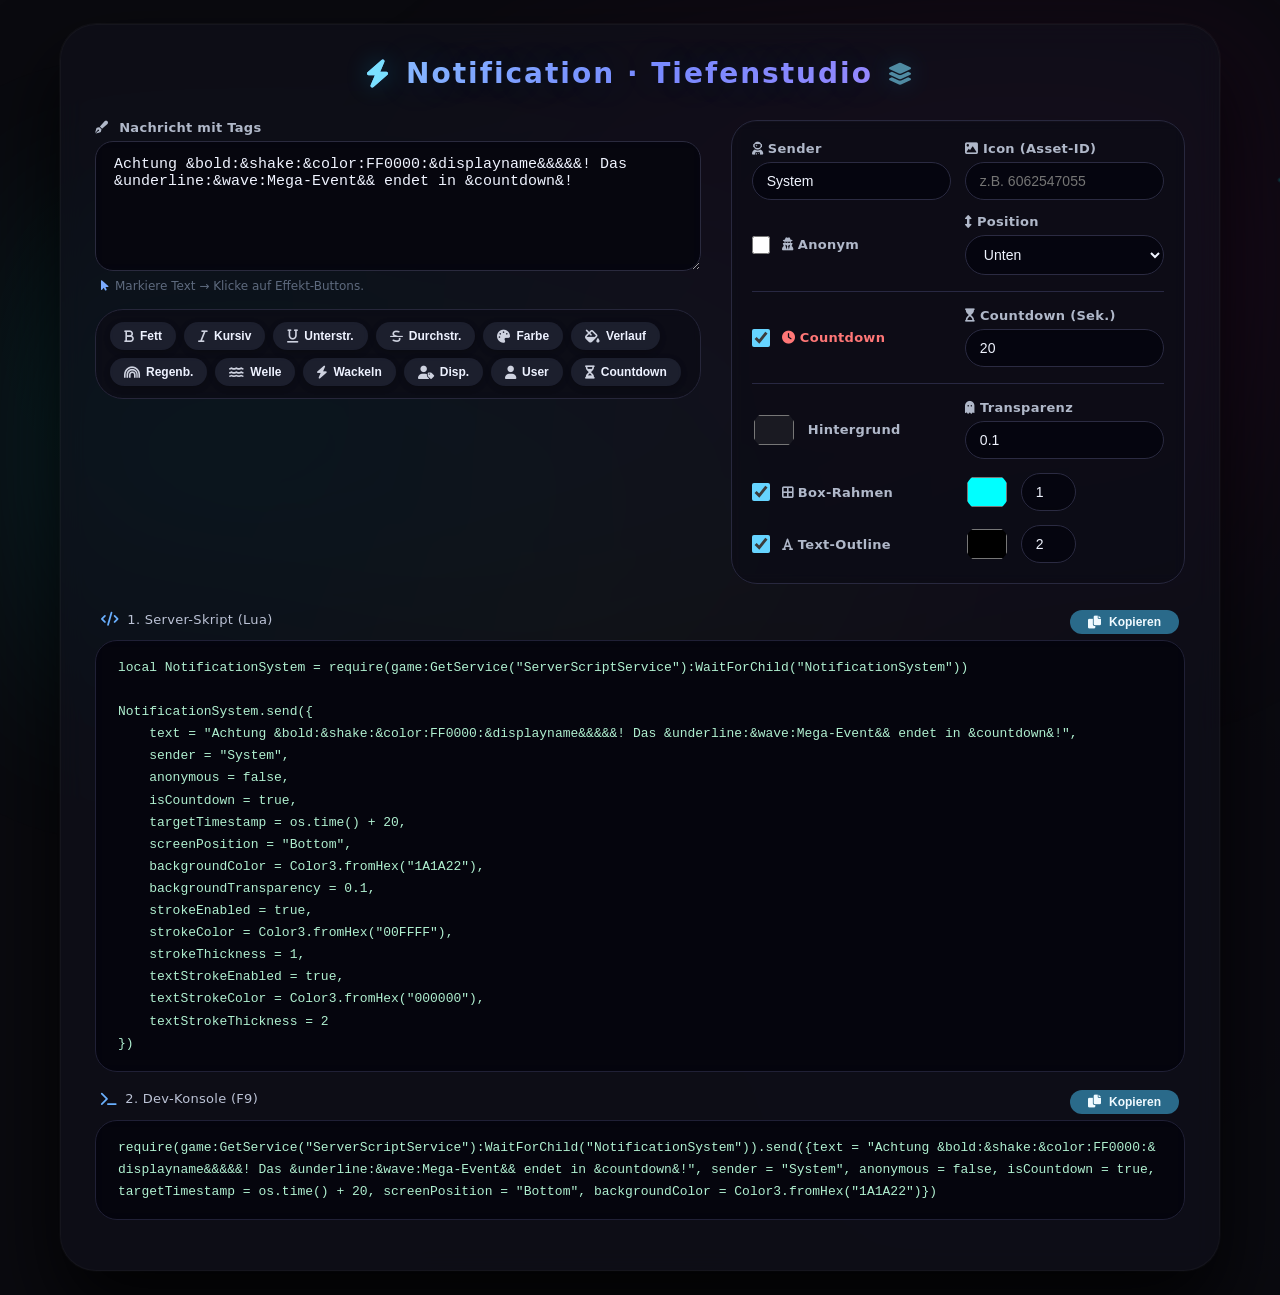
<file: Site.html>
<!DOCTYPE html>
<html lang="de">
<head>
    <meta charset="UTF-8">
    <meta name="viewport" content="width=device-width, initial-scale=1.0">
    <title>Notification Master · Tiefenstudio v2</title>
    <!-- Font Awesome Icons -->
    <link rel="stylesheet" href="https://cdnjs.cloudflare.com/ajax/libs/font-awesome/6.0.0-beta3/css/all.min.css">
    <style>
        * { margin: 0; padding: 0; box-sizing: border-box; }

        body {
            font-family: 'Segoe UI', system-ui, -apple-system, sans-serif;
            background: #0a0a0f;
            color: #e6e6ef;
            min-height: 100vh;
            display: flex;
            justify-content: center;
            align-items: center;
            padding: 24px;
            /* Tiefenwirkung: Hintergrund-Gradienten + Partikel-Illusion */
            background-image: 
                radial-gradient(circle at 15% 25%, rgba(0, 255, 200, 0.07) 0%, transparent 45%),
                radial-gradient(circle at 85% 70%, rgba(180, 0, 255, 0.08) 0%, transparent 50%),
                radial-gradient(circle at 45% 90%, rgba(255, 120, 0, 0.05) 0%, transparent 40%);
            background-blend-mode: overlay;
            position: relative;
            overflow-x: hidden;
        }

        /* Abstrakte flüssige Formen – Hintergrundebene */
        body::before {
            content: '';
            position: fixed;
            inset: 0;
            z-index: 0;
            background: 
                radial-gradient(ellipse at 20% 50%, rgba(0, 255, 255, 0.12) 0%, transparent 55%),
                radial-gradient(ellipse at 80% 30%, rgba(255, 0, 200, 0.09) 0%, transparent 50%),
                radial-gradient(ellipse at 50% 80%, rgba(255, 200, 0, 0.06) 0%, transparent 45%);
            filter: blur(60px);
            pointer-events: none;
        }

        /* Subtile Partikel – ganz vorne (via Pseudoelement + Schatten) */
        body::after {
            content: '';
            position: fixed;
            inset: 0;
            z-index: 1;
            pointer-events: none;
            background-image: 
                radial-gradient(2px 2px at 10% 20%, rgba(255,255,255,0.18), transparent),
                radial-gradient(2px 2px at 30% 70%, rgba(255,255,255,0.12), transparent),
                radial-gradient(3px 3px at 50% 10%, rgba(0,255,255,0.25), transparent),
                radial-gradient(2px 2px at 70% 85%, rgba(255,255,255,0.14), transparent),
                radial-gradient(2px 2px at 90% 40%, rgba(200,200,255,0.12), transparent),
                radial-gradient(3px 3px at 15% 90%, rgba(255,100,200,0.10), transparent),
                radial-gradient(2px 2px at 85% 15%, rgba(100,200,255,0.18), transparent);
            background-size: 200% 200%;
            animation: particleFloat 30s ease-in-out infinite alternate;
        }

        @keyframes particleFloat {
            0% { background-position: 0% 0%; }
            100% { background-position: 100% 100%; }
        }

        /* Hauptcontainer – über allem (Z-Index) */
        .container {
            position: relative;
            z-index: 10;
            background: rgba(16, 16, 26, 0.72);
            backdrop-filter: blur(12px) saturate(1.3);
            -webkit-backdrop-filter: blur(12px) saturate(1.3);
            padding: 32px 34px;
            border-radius: 36px;
            box-shadow: 0 40px 80px rgba(0,0,0,0.85), 0 0 0 1px rgba(255,255,255,0.04);
            width: 100%;
            max-width: 1160px;
            border: 1px solid rgba(255,255,255,0.03);
            transition: box-shadow 0.4s;
        }

        .container:hover {
            box-shadow: 0 50px 100px rgba(0, 20, 30, 0.6), 0 0 0 1px rgba(0, 255, 255, 0.08);
        }

        h1 {
            text-align: center;
            font-weight: 700;
            font-size: 28px;
            letter-spacing: 2px;
            background: linear-gradient(135deg, #a0f0ff, #7a8cff, #c084fc);
            -webkit-background-clip: text;
            background-clip: text;
            color: transparent;
            text-shadow: 0 0 40px rgba(0, 180, 255, 0.20);
            margin-top: 0;
            margin-bottom: 30px;
            display: flex;
            align-items: center;
            justify-content: center;
            gap: 16px;
            flex-wrap: wrap;
        }

        h1 i {
            font-size: 28px;
            color: #7ae0ff;
            text-shadow: 0 0 25px rgba(0,200,255,0.3);
        }

        .grid {
            display: grid;
            grid-template-columns: 1.2fr 0.9fr;
            gap: 30px;
        }

        @media (max-width: 900px) {
            .grid { grid-template-columns: 1fr; }
            .container { padding: 22px; }
        }

        label {
            font-weight: 600;
            display: block;
            margin-bottom: 6px;
            color: #b0b8c9;
            font-size: 13px;
            letter-spacing: 0.3px;
        }

        textarea {
            width: 100%;
            height: 130px;
            background: rgba(4, 4, 12, 0.7);
            border: 1.5px solid #2a2a3e;
            border-radius: 18px;
            color: #f0f4ff;
            padding: 14px 18px;
            font-size: 15px;
            box-sizing: border-box;
            resize: vertical;
            backdrop-filter: blur(4px);
            transition: border 0.2s, box-shadow 0.2s;
            font-family: 'Segoe UI', monospace;
        }

        textarea:focus, input:focus, select:focus {
            border-color: #66d4ff !important;
            box-shadow: 0 0 0 4px rgba(0, 200, 255, 0.12);
            outline: none;
        }

        .toolbar {
            display: flex;
            flex-wrap: wrap;
            gap: 8px;
            margin: 16px 0 12px 0;
            background: rgba(10, 10, 20, 0.5);
            backdrop-filter: blur(4px);
            padding: 12px 14px;
            border-radius: 28px;
            border: 1px solid #26263a;
        }

        .toolbar button {
            background: rgba(36, 40, 58, 0.7);
            backdrop-filter: blur(2px);
            color: #eef2ff;
            border: none;
            padding: 7px 14px;
            border-radius: 30px;
            cursor: pointer;
            font-weight: 600;
            font-size: 12px;
            transition: all 0.15s;
            display: inline-flex;
            align-items: center;
            gap: 6px;
            box-shadow: 0 2px 6px rgba(0,0,0,0.25);
        }

        .toolbar button i {
            font-size: 13px;
            opacity: 0.85;
        }

        .toolbar button:hover {
            background: #3d4466;
            transform: translateY(-2px);
            box-shadow: 0 8px 20px rgba(0,0,0,0.5);
        }

        .btn-style { border-bottom: 3px solid #aabbdd; }
        .btn-color { border-bottom: 3px solid #ff6666; }
        .btn-anim { border-bottom: 3px solid #ff66ff; background: rgba(40, 20, 50, 0.6); }
        .btn-player { border-bottom: 3px solid #ffdd44; }
        .btn-cd { border-bottom: 3px solid #ff4444; background: rgba(50, 18, 18, 0.6); }

        .color-section {
            display: none;
            gap: 18px;
            align-items: center;
            background: rgba(12, 12, 22, 0.6);
            backdrop-filter: blur(4px);
            padding: 14px 20px;
            border-radius: 40px;
            margin-bottom: 16px;
            border: 1px solid #2a2a44;
            flex-wrap: wrap;
        }

        .panel {
            background: rgba(10, 10, 20, 0.5);
            backdrop-filter: blur(6px);
            padding: 20px 20px;
            border-radius: 26px;
            border: 1px solid #28283e;
            box-shadow: inset 0 1px 0 rgba(255,255,255,0.02);
        }

        .row {
            display: grid;
            grid-template-columns: 1fr 1fr;
            gap: 14px;
            margin-bottom: 14px;
            align-items: center;
        }

        input[type="text"], input[type="number"], select {
            width: 100%;
            padding: 10px 14px;
            background: rgba(4, 4, 12, 0.6);
            border: 1px solid #2b2b42;
            border-radius: 30px;
            color: #f0f4ff;
            box-sizing: border-box;
            backdrop-filter: blur(2px);
            transition: 0.15s;
            font-size: 14px;
        }

        input[type="checkbox"] {
            width: 18px;
            height: 18px;
            accent-color: #66d4ff;
            cursor: pointer;
        }

        .flex {
            display: flex;
            align-items: center;
            gap: 12px;
            flex-wrap: wrap;
        }

        input[type="color"] {
            border: none;
            width: 44px;
            height: 38px;
            cursor: pointer;
            background: transparent;
            padding: 0;
            border-radius: 30px;
        }

        .outputs {
            grid-column: 1 / -1;
            margin-top: 26px;
        }

        .box-wrapper {
            margin-bottom: 18px;
        }

        .box-head {
            display: flex;
            justify-content: space-between;
            align-items: center;
            margin-bottom: 6px;
            padding: 0 6px;
        }

        .box-head label {
            font-weight: 500;
            font-size: 13px;
            color: #bcc3d6;
            display: flex;
            align-items: center;
            gap: 8px;
        }

        .box-head label i {
            color: #6ab0ff;
            font-size: 14px;
        }

        .box-body {
            background: rgba(2, 2, 10, 0.7);
            backdrop-filter: blur(4px);
            border: 1px solid #202036;
            padding: 16px 22px;
            border-radius: 22px;
            transition: border 0.2s;
        }

        .box-body:hover {
            border-color: #3a4a6a;
        }

        .code {
            font-family: 'JetBrains Mono', 'Consolas', monospace;
            color: #b0f0d0;
            word-break: break-all;
            white-space: pre-wrap;
            margin: 0;
            font-size: 13px;
            line-height: 1.7;
        }

        .copy-btn {
            background: #2a6a8a;
            color: #f0faff;
            padding: 5px 18px;
            border-radius: 40px;
            font-size: 12px;
            border: none;
            font-weight: 600;
            cursor: pointer;
            transition: 0.15s;
            display: inline-flex;
            align-items: center;
            gap: 8px;
        }

        .copy-btn i {
            font-size: 13px;
        }

        .copy-btn:hover {
            background: #3b8ab0;
            transform: scale(1.02);
        }

        .desc {
            font-size: 12px;
            color: #5e6a7e;
            margin-top: 4px;
            margin-bottom: 10px;
            padding-left: 6px;
            display: flex;
            align-items: center;
            gap: 6px;
        }

        hr {
            border: 0;
            border-top: 1px solid #282842;
            margin: 16px 0;
        }

        .flex input[type="number"] {
            width: 70px;
        }

        .panel .row:last-child {
            margin-bottom: 0;
        }

        #colorSection button {
            background: #66d4ff;
            color: #0b0b14;
            border: none;
            padding: 8px 24px;
            border-radius: 40px;
            font-weight: 700;
            display: inline-flex;
            align-items: center;
            gap: 8px;
            cursor: pointer;
            transition: 0.15s;
        }

        #colorSection button:hover {
            background: #88e0ff;
            transform: scale(1.02);
        }

        @media (max-width: 600px) {
            .row { grid-template-columns: 1fr; }
            .container { padding: 16px; }
        }
    </style>
</head>
<body>
<div class="container">
    <h1>
        <i class="fas fa-bolt"></i>
        Notification · Tiefenstudio
        <i class="fas fa-layer-group" style="font-size: 22px; opacity: 0.6;"></i>
    </h1>

    <div class="grid">
        <!-- LINKER BEREICH: TEXT + TOOLBAR -->
        <div>
            <label for="textInput"><i class="fas fa-pen-fancy" style="margin-right: 6px;"></i> Nachricht mit Tags</label>
            <textarea id="textInput">Achtung &bold:&shake:&color:FF0000:&displayname&&&&&! Das &underline:&wave:Mega-Event&& endet in &countdown&!</textarea>
            <div class="desc">
                <i class="fas fa-mouse-pointer" style="color: #7aaaff;"></i> Markiere Text → Klicke auf Effekt-Buttons.
            </div>

            <div class="toolbar">
                <button class="btn-style" onclick="insertTag('bold')"><i class="fas fa-bold"></i> Fett</button>
                <button class="btn-style" onclick="insertTag('italic')"><i class="fas fa-italic"></i> Kursiv</button>
                <button class="btn-style" onclick="insertTag('underline')"><i class="fas fa-underline"></i> Unterstr.</button>
                <button class="btn-style" onclick="insertTag('strikethrough')"><i class="fas fa-strikethrough"></i> Durchstr.</button>
                
                <button class="btn-color" onclick="openColor('static')"><i class="fas fa-palette"></i> Farbe</button>
                <button class="btn-color" onclick="openColor('gradient')"><i class="fas fa-fill-drip"></i> Verlauf</button>
                
                <button class="btn-anim" onclick="insertTag('rainbow')"><i class="fas fa-rainbow"></i> Regenb.</button>
                <button class="btn-anim" onclick="insertTag('wave')"><i class="fas fa-water"></i> Welle</button>
                <button class="btn-anim" onclick="insertTag('shake')"><i class="fas fa-bolt"></i> Wackeln</button>
                
                <button class="btn-player" onclick="putVar('&displayname&')"><i class="fas fa-user-tag"></i> Disp.</button>
                <button class="btn-player" onclick="putVar('&playername&')"><i class="fas fa-user"></i> User</button>
                <button class="btn-cd" onclick="putVar('&countdown&')"><i class="fas fa-hourglass-half"></i> Countdown</button>
            </div>

            <!-- Farbe / Verlauf Panel -->
            <div id="colorSection" class="color-section">
                <div class="flex">
                    <span id="cLabel1"><i class="fas fa-circle" style="color: #ff0044;"></i> Farbe:</span>
                    <input type="color" id="cOpt1" value="#ff0044">
                </div>
                <div class="flex" id="cGroupEnd">
                    <span><i class="fas fa-circle" style="color: #00ffff;"></i> Endfarbe:</span>
                    <input type="color" id="cOpt2" value="#00ffff">
                </div>
                <button onclick="applyColor()"><i class="fas fa-check"></i> Einfügen</button>
            </div>
        </div>

        <!-- RECHTER BEREICH: PARAMETER -->
        <div class="panel">
            <div class="row">
                <div>
                    <label><i class="fas fa-user-astronaut"></i> Sender</label>
                    <input type="text" id="pSender" value="System" oninput="render()">
                </div>
                <div>
                    <label><i class="fas fa-image"></i> Icon (Asset-ID)</label>
                    <input type="text" id="pIcon" placeholder="z.B. 6062547055" oninput="render()">
                </div>
            </div>

            <div class="row">
                <div class="flex">
                    <input type="checkbox" id="pAnon" onchange="render()">
                    <label for="pAnon" style="margin:0; cursor:pointer;"><i class="fas fa-user-secret"></i> Anonym</label>
                </div>
                <div>
                    <label><i class="fas fa-arrows-alt-v"></i> Position</label>
                    <select id="pPos" onchange="render()">
                        <option value="Bottom">Unten</option>
                        <option value="Top">Oben</option>
                    </select>
                </div>
            </div>

            <hr>

            <div class="row">
                <div class="flex">
                    <input type="checkbox" id="pIsCd" checked onchange="render()">
                    <label for="pIsCd" style="margin:0; cursor:pointer; color:#ff7777;"><i class="fas fa-clock"></i> Countdown</label>
                </div>
                <div>
                    <label id="timeLabel"><i class="far fa-hourglass"></i> Dauer (Sek.)</label>
                    <input type="number" id="pDuration" value="20" min="1" oninput="render()">
                </div>
            </div>

            <hr>

            <div class="row">
                <div class="flex">
                    <input type="color" id="pBgColor" value="#1A1A22" onchange="render()">
                    <label style="margin:0;">Hintergrund</label>
                </div>
                <div>
                    <label><i class="fas fa-ghost"></i> Transparenz</label>
                    <input type="number" id="pBgTrans" value="0.1" min="0" max="1" step="0.1" oninput="render()">
                </div>
            </div>

            <div class="row">
                <div class="flex">
                    <input type="checkbox" id="pStrokeOn" checked onchange="render()">
                    <label for="pStrokeOn" style="margin:0; cursor:pointer;"><i class="fas fa-border-all"></i> Box-Rahmen</label>
                </div>
                <div class="flex">
                    <input type="color" id="pStrokeColor" value="#00ffff" onchange="render()">
                    <input type="number" id="pStrokeThick" value="1" min="1" style="width:55px;" oninput="render()">
                </div>
            </div>

            <div class="row">
                <div class="flex">
                    <input type="checkbox" id="pTextStrokeOn" checked onchange="render()">
                    <label for="pTextStrokeOn" style="margin:0; cursor:pointer;"><i class="fas fa-font"></i> Text-Outline</label>
                </div>
                <div class="flex">
                    <input type="color" id="pTextStrokeColor" value="#000000" onchange="render()">
                    <input type="number" id="pTextStrokeThick" value="2" min="1" style="width:55px;" oninput="render()">
                </div>
            </div>
        </div>
    </div>

    <!-- CODE-AUSGABEN -->
    <div class="outputs">
        <div class="box-wrapper">
            <div class="box-head">
                <label><i class="fas fa-code"></i> 1. Server-Skript (Lua)</label>
                <button class="copy-btn" onclick="copy('codeScript')"><i class="fas fa-copy"></i> Kopieren</button>
            </div>
            <div class="box-body"><pre id="codeScript" class="code"></pre></div>
        </div>

        <div class="box-wrapper">
            <div class="box-head">
                <label><i class="fas fa-terminal"></i> 2. Dev-Konsole (F9)</label>
                <button class="copy-btn" onclick="copy('codeConsole')"><i class="fas fa-copy"></i> Kopieren</button>
            </div>
            <div class="box-body"><pre id="codeConsole" class="code"></pre></div>
        </div>
    </div>
</div>

<script>
    const textInput = document.getElementById('textInput');
    const colorSection = document.getElementById('colorSection');
    const cGroupEnd = document.getElementById('cGroupEnd');
    const cLabel1 = document.getElementById('cLabel1');
    const cOpt1 = document.getElementById('cOpt1');
    const cOpt2 = document.getElementById('cOpt2');
    let colMode = '';

    textInput.addEventListener('input', render);

    function render() {
        let raw = textInput.value;
        let luaText = raw.replace(/\\/g, '\\\\').replace(/"/g, '\\"');

        let sender = document.getElementById('pSender').value.replace(/"/g, '\\"');
        let iconId = document.getElementById('pIcon').value;
        let isAnon = document.getElementById('pAnon').checked;
        let pos = document.getElementById('pPos').value;
        let isCd = document.getElementById('pIsCd').checked;
        let timeVal = parseInt(document.getElementById('pDuration').value) || 5;
        
        let bgHex = document.getElementById('pBgColor').value.replace('#', '').toUpperCase();
        let bgTrans = parseFloat(document.getElementById('pBgTrans').value) || 0;
        
        let sOn = document.getElementById('pStrokeOn').checked;
        let sHex = document.getElementById('pStrokeColor').value.replace('#', '').toUpperCase();
        let sThick = parseInt(document.getElementById('pStrokeThick').value) || 1;
        
        let tsOn = document.getElementById('pTextStrokeOn').checked;
        let tsHex = document.getElementById('pTextStrokeColor').value.replace('#', '').toUpperCase();
        let tsThick = parseInt(document.getElementById('pTextStrokeThick').value) || 1;

        document.getElementById('timeLabel').innerHTML = isCd ? '<i class="fas fa-hourglass-start"></i> Countdown (Sek.)' : '<i class="far fa-clock"></i> Dauer (Sek.)';

        let imgLine = iconId ? `\n    image = "${iconId}",` : "";
        let timeLine = isCd ? `\n    isCountdown = true,\n    targetTimestamp = os.time() + ${timeVal},` : `\n    duration = ${timeVal},`;

        let script = `local NotificationSystem = require(game:GetService("ServerScriptService"):WaitForChild("NotificationSystem"))

NotificationSystem.send({
    text = "${luaText}",
    sender = "${sender}",
    anonymous = ${isAnon},${timeLine}${imgLine}
    screenPosition = "${pos}",
    backgroundColor = Color3.fromHex("${bgHex}"),
    backgroundTransparency = ${bgTrans},
    strokeEnabled = ${sOn},
    strokeColor = Color3.fromHex("${sHex}"),
    strokeThickness = ${sThick},
    textStrokeEnabled = ${tsOn},
    textStrokeColor = Color3.fromHex("${tsHex}"),
    textStrokeThickness = ${tsThick}
})`;

        let cTime = isCd ? `, isCountdown = true, targetTimestamp = os.time() + ${timeVal}` : `, duration = ${timeVal}`;
        let cImg = iconId ? `, image = "${iconId}"` : "";
        let consoleCmd = `require(game:GetService("ServerScriptService"):WaitForChild("NotificationSystem")).send({text = "${luaText}", sender = "${sender}", anonymous = ${isAnon}${cTime}${cImg}, screenPosition = "${pos}", backgroundColor = Color3.fromHex("${bgHex}")})`;

        document.getElementById('codeScript').textContent = script;
        document.getElementById('codeConsole').textContent = consoleCmd;
    }

    function insertTag(type) {
        const s = textInput.selectionStart;
        const e = textInput.selectionEnd;
        const txt = textInput.value;
        const sel = txt.substring(s, e);
        let rep = `&${type}:${sel || "Text"}&`;
        textInput.value = txt.substring(0, s) + rep + txt.substring(e);
        textInput.focus();
        textInput.setSelectionRange(s + rep.length, s + rep.length);
        render();
        colorSection.style.display = 'none';
    }

    function putVar(val) {
        const s = textInput.selectionStart;
        const txt = textInput.value;
        textInput.value = txt.substring(0, s) + val + txt.substring(s);
        textInput.focus();
        textInput.setSelectionRange(s + val.length, s + val.length);
        render();
    }

    function openColor(mode) {
        colMode = mode;
        colorSection.style.display = 'flex';
        if (mode === 'static') { cLabel1.innerHTML = '<i class="fas fa-circle" style="color:#ff0044;"></i> Farbe:'; cGroupEnd.style.display = 'none'; } 
        else { cLabel1.innerHTML = '<i class="fas fa-circle" style="color:#ff0044;"></i> Start:'; cGroupEnd.style.display = 'flex'; }
    }

    function applyColor() {
        const s = textInput.selectionStart;
        const e = textInput.selectionEnd;
        const txt = textInput.value;
        const sel = txt.substring(s, e);
        const hex1 = cOpt1.value.replace('#', '').toUpperCase();
        const hex2 = cOpt2.value.replace('#', '').toUpperCase();
        let rep = colMode === 'static' ? `&color:${hex1}:${sel || "Text"}&` : `&gradient:${hex1}:${hex2}:${sel || "Text"}&`;
        textInput.value = txt.substring(0, s) + rep + txt.substring(e);
        textInput.focus();
        textInput.setSelectionRange(s + rep.length, s + rep.length);
        render();
        colorSection.style.display = 'none';
    }

    function copy(id) {
        const text = document.getElementById(id).textContent;
        const ta = document.createElement('textarea');
        ta.value = text;
        ta.style.position = 'fixed';
        ta.style.left = '-9999px';
        document.body.appendChild(ta);
        ta.select();
        try {
            document.execCommand('copy');
            const btn = event.target.closest('button');
            const old = btn.innerHTML;
            btn.innerHTML = '<i class="fas fa-check"></i> Kopiert!';
            btn.style.backgroundColor = '#3aaa7a';
            setTimeout(() => { btn.innerHTML = old; btn.style.backgroundColor = ''; }, 1200);
        } catch (err) { alert('Fehler beim Kopieren.'); }
        document.body.removeChild(ta);
    }

    render();
</script>
</body>
</html>
</file>
